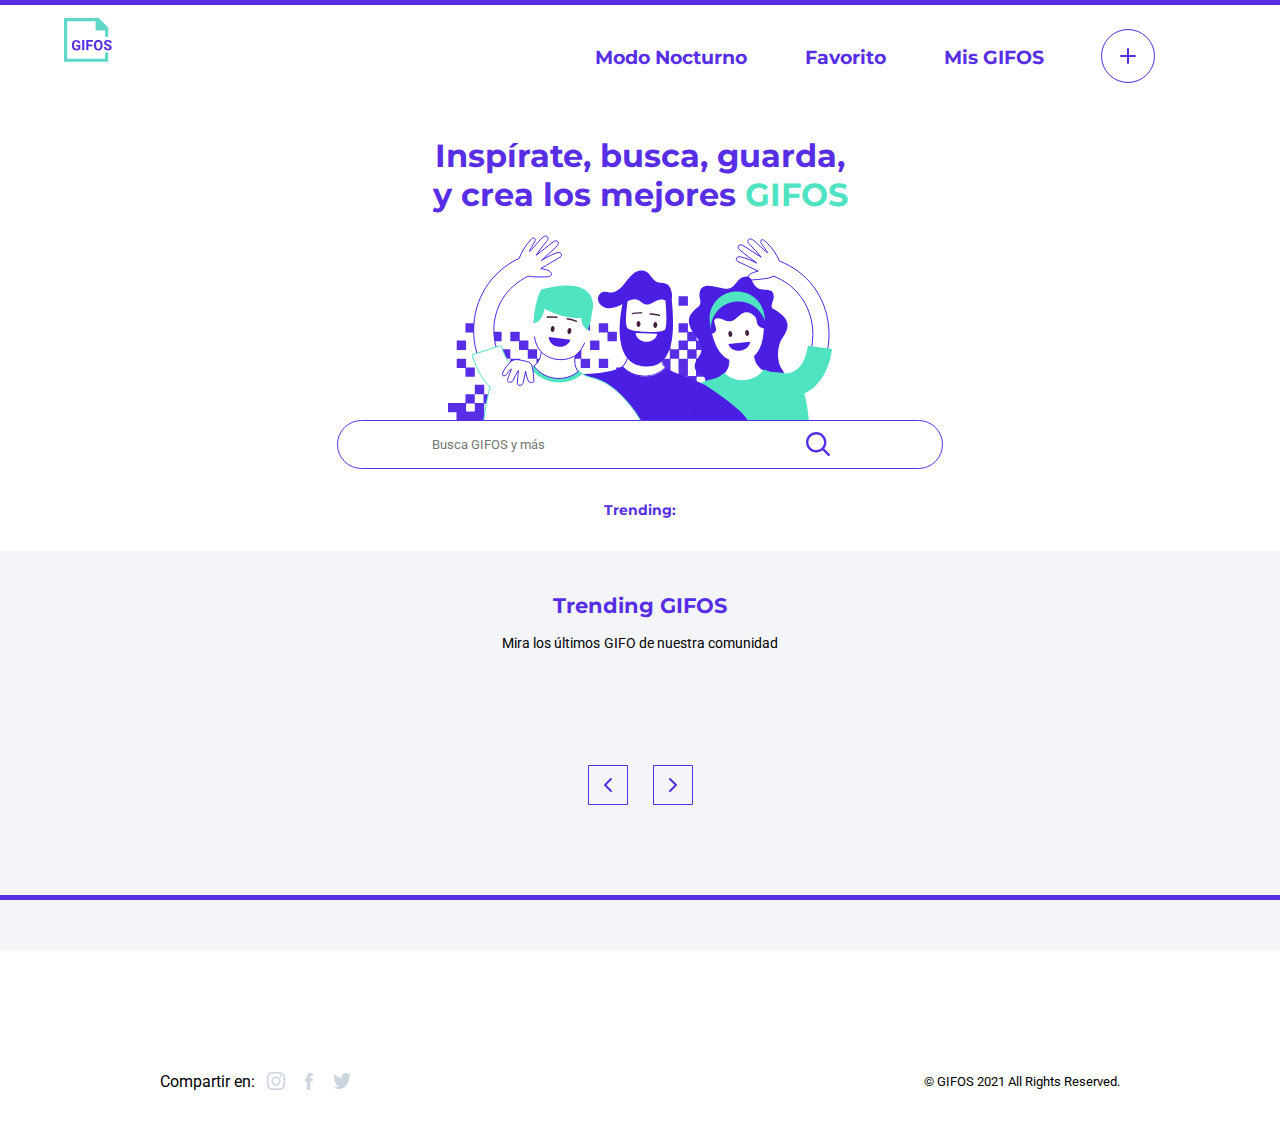
<file: index.html>
<!DOCTYPE html>
<html lang="en">

<head>
    <meta charset="UTF-8">
    <meta http-equiv="X-UA-Compatible" content="IE=edge">
    <meta name="viewport" content="width=device-width, initial-scale=1.0">
    <link rel="shortcut icon" href="./images/Logo-modo-noc.svg" type="image/png" />
    <!-- Importacion de fuentes -->
    <!-- Fuente Montserrat-->
    <link
        href="https://fonts.googleapis.com/css2?family=Montserrat:ital,wght@0,100;0,200;0,300;0,400;0,500;0,600;0,700;0,800;0,900;1,100;1,200;1,300;1,400;1,500;1,600;1,700;1,800;1,900&display=swap"
        rel="stylesheet">
    <!-- Fuente Roboto-->
    <link
        href="https://fonts.googleapis.com/css2?family=Roboto:ital,wght@0,100;0,300;0,400;0,500;0,700;0,900;1,100;1,300;1,400;1,500;1,700;1,900&display=swap"
        rel="stylesheet">
    <title>GIFOS</title>
    <!-- Estilos -->
    <link rel="stylesheet" href="styles.css">
    <!-- Script -->
    <script src="./js/index.js"></script>
</head>

<body id="body">

    <header id="header">
        <span class="lineaSup"></span>
        
        <div>
            <a href="index.html"><img href="favoritos.html" class="logo" src="./images/logo-mobile.svg" alt="Logo de la aplicacion" id="logo"></a>

            <div class="iconoMenu color">
                <img src="./images/burger.svg" id="iconoMenu" alt="menu hamburguesa">
            </div>

            <div class="contMenu noActivo" id="menu">
                <ul>
                    <li id="modoNocturno">Modo Nocturno</li>
                    <li><a href="favoritos.html">Favorito</a></li>
                    <li><a href="misgifos.html">Mis GIFOS</a></li>
                    <li><a href="creargifo.html"><img src="./images/button-crear-gifo.svg" alt="" id="crearGifo"></a>
                    </li>
                </ul>
                
            </div>
        </div>
    </header>
    <main>
        <section>            
            <article id="artBusqueda">
                <h1 id="tituloPrinc">Inspírate, busca, guarda, y crea los mejores<span class="gifos"> GIFOS</span></h1>
                <form action="none" id="form">
                    <img class="imgPrincipal" src="./images/ilustra_header.svg" alt="">
                    <img class="lupa" src="./images/icon-search.svg" alt="" id="lupa">
                    <div>
                        <input type="text" placeholder="Busca GIFOS y más" id="input" value="" class="" autocomplete="off">
                        <ul id="ulBuscador" class="ulBuscador"></ul>
                    </div>
                </form>
                <div class="tendenciasTitulo" id="tendenciasTitulo">
                    <h2>Trending:</h2>
                </div>
            </article>
            
            
            <article id="artTendencias">
                <div>
                    <h2>Trending GIFOS</h2>
                    <div>
                        <p>Mira los últimos</p>
                        <p> GIFO de nuestra comunidad</p>
                    </div>
                </div>
                <div class="imgTendencias">
                    <svg id="btnSliderL" class="btnSliderL" width="40" height="40" xmlns="http://www.w3.org/2000/svg" xmlns:xlink="http://www.w3.org/1999/xlink"><defs><path d="M2.414 7l5.293-5.293A1 1 0 006.293.293l-6 6a1 1 0 000 1.414l6 6a1 1 0 101.414-1.414L2.414 7z" id="a" /></defs><g fill="none" fill-rule="evenodd"><path stroke="#572EE5" d="M.5.5h39v39H.5z" /><use fill="#572EE5" fill-rule="nonzero" xlink:href="#a" transform="translate(16 13)" /></g></svg>
                    <div class="gifPadre" id="gifPadre">
                        <div class="gifHijo" id="gifHijo">

                        </div>
                    </div>
                    <svg id="btnSliderR" class="btnSliderR" width="40" height="40" xmlns="http://www.w3.org/2000/svg" xmlns:xlink="http://www.w3.org/1999/xlink"><defs><path d="M5.586 7L.293 12.293a1 1 0 001.414 1.414l6-6a1 1 0 000-1.414l-6-6A1 1 0 10.293 1.707L5.586 7z" id="b" /></defs><g fill="none" fill-rule="evenodd"><path stroke="#572EE5" d="M.5.5h39v39H.5z" /><use fill="#572EE5" fill-rule="nonzero" xlink:href="#b" transform="translate(16 13)" /></g></svg>
                </div>
            </article>
            
        </section>
    </main>
    
    <footer>
        <div class="cont">
            <p>Compartir en:</p>
            <div>
                <img src="./images/icon_instagram.svg" alt="" id="instagram">
                <img src="./images/icon_facebook.svg" alt="" id="facebook">
                <img src="./images/icon-twitter.svg" alt="" id="twitter">
            </div>
        </div>
        <div class="contenedor">
            <p class="copy">© GIFOS 2021 All Rights Reserved.</p>
        </div>
        
        <div class="lineaInf"></div>
    </footer>
    

</body>

</html>
</file>
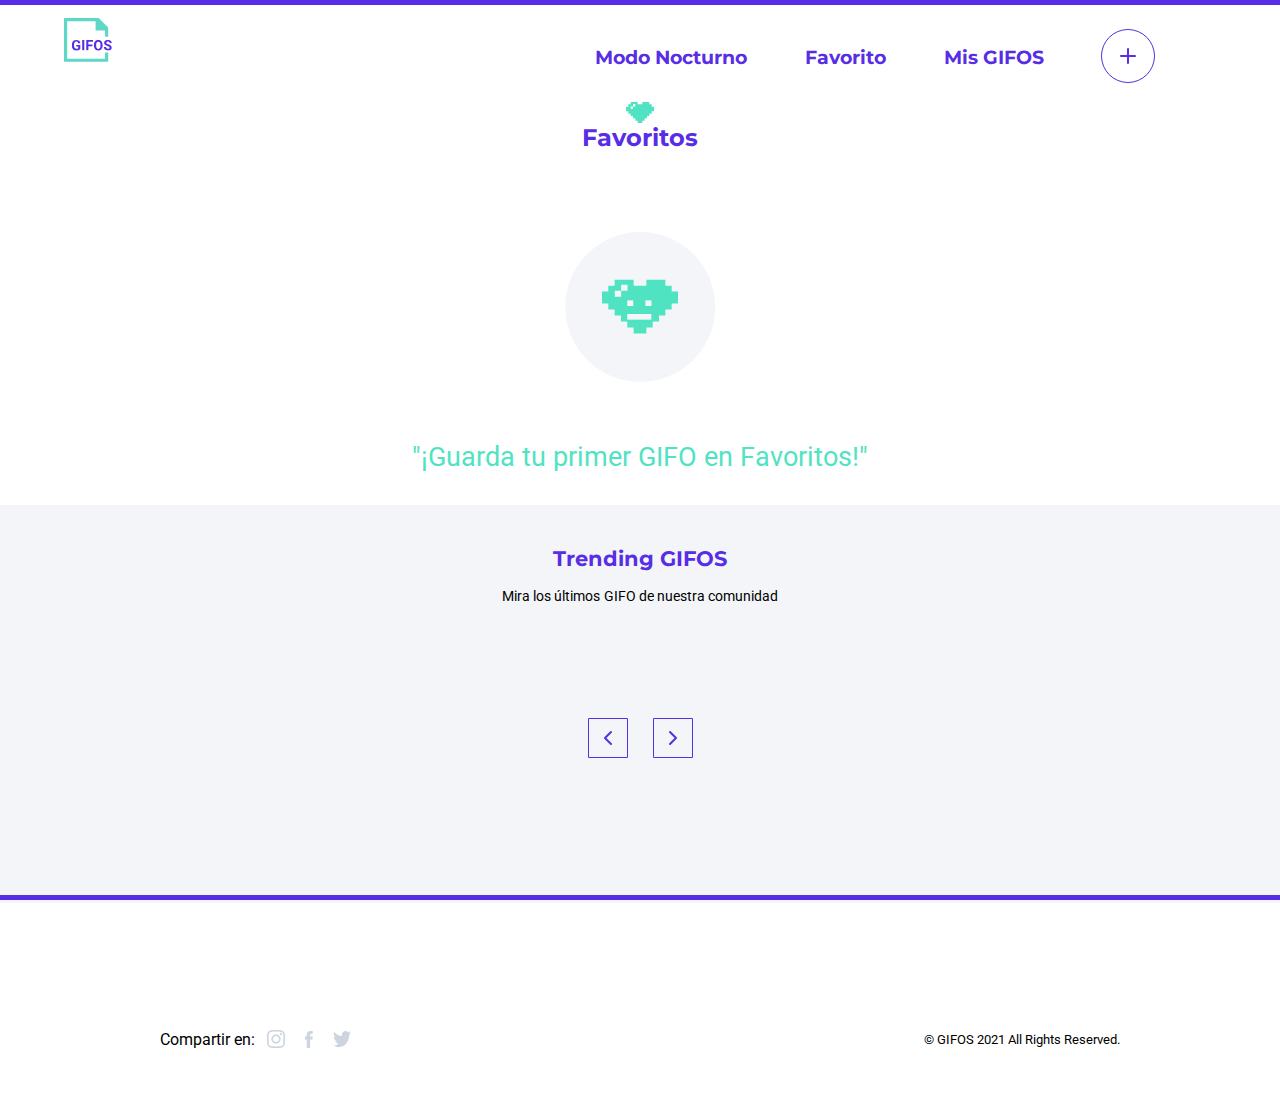
<file: favoritos.html>
<!DOCTYPE html>
<html lang="en">

<head>
    <meta charset="UTF-8">
    <meta http-equiv="X-UA-Compatible" content="IE=edge">
    <meta name="viewport" content="width=device-width, initial-scale=1.0">
    <link rel="shortcut icon" href="./images/Logo-modo-noc.svg" type="image/png" />
    <!-- Importacion de fuentes -->
    <!-- Fuente Montserrat-->
    <link
        href="https://fonts.googleapis.com/css2?family=Montserrat:ital,wght@0,100;0,200;0,300;0,400;0,500;0,600;0,700;0,800;0,900;1,100;1,200;1,300;1,400;1,500;1,600;1,700;1,800;1,900&display=swap"
        rel="stylesheet">
    <!-- Fuente Roboto-->
    <link
        href="https://fonts.googleapis.com/css2?family=Roboto:ital,wght@0,100;0,300;0,400;0,500;0,700;0,900;1,100;1,300;1,400;1,500;1,700;1,900&display=swap"
        rel="stylesheet">
    <title>GIFOS</title>
    <!-- Estilos -->
    <link rel="stylesheet" href="styles.css">
    <!-- Script -->
    <script src="./js/favoritos.js"></script>
</head>

<body id="body">

    <header id="header">
        <span class="lineaSup"></span>
        
        <div>
            <a href="index.html"><img class="logo" src="./images/logo-mobile.svg" alt="Logo de la aplicacion" id="logo"></a>

            <div class="iconoMenu color">
                <img src="./images/burger.svg" id="iconoMenu" alt="menu hamburguesa">
            </div>

            <div class="contMenu noActivo" id="menu">
                <ul>
                    <li id="modoNocturno">Modo Nocturno</li>
                    <li><a href="./favoritos.html">Favorito</a></li>
                    <li><a href="./misgifos.html">Mis GIFOS</a></li>
                    <li><a href="./creargifo.html"><img src="./images/button-crear-gifo.svg" alt="" id="crearGifo"></a>
                    </li>
                </ul>
                
            </div>
        </div>
    </header>
    <main>
        <section>           
            <article id="artFavoritos" class="artFavoritos">
                <div class="tituloFavoritos">
                    <img src="./images/icon-favoritos.svg" alt="icono favoritos" class="iconoFavoritos">
                    <h2>Favoritos</h2>
                </div>

            </article>              
            
            <article id="artTendencias">
                <div>
                    <h2>Trending GIFOS</h2>
                    <div>
                        <p>Mira los últimos</p>
                        <p> GIFO de nuestra comunidad</p>
                    </div>
                </div>
                <div class="imgTendencias">
                    <svg id="btnSliderL" class="btnSliderL" width="40" height="40" xmlns="http://www.w3.org/2000/svg" xmlns:xlink="http://www.w3.org/1999/xlink"><defs><path d="M2.414 7l5.293-5.293A1 1 0 006.293.293l-6 6a1 1 0 000 1.414l6 6a1 1 0 101.414-1.414L2.414 7z" id="a" /></defs><g fill="none" fill-rule="evenodd"><path stroke="#572EE5" d="M.5.5h39v39H.5z" /><use fill="#572EE5" fill-rule="nonzero" xlink:href="#a" transform="translate(16 13)" /></g></svg>
                    <div class="gifPadre" id="gifPadre">
                        <div class="gifHijo" id="gifHijo">

                        </div>
                    </div>
                    <svg id="btnSliderR" class="btnSliderR" width="40" height="40" xmlns="http://www.w3.org/2000/svg" xmlns:xlink="http://www.w3.org/1999/xlink"><defs><path d="M5.586 7L.293 12.293a1 1 0 001.414 1.414l6-6a1 1 0 000-1.414l-6-6A1 1 0 10.293 1.707L5.586 7z" id="b" /></defs><g fill="none" fill-rule="evenodd"><path stroke="#572EE5" d="M.5.5h39v39H.5z" /><use fill="#572EE5" fill-rule="nonzero" xlink:href="#b" transform="translate(16 13)" /></g></svg>
                </div>
            </article>
            
        </section>
    </main>
    
    <footer>
        <div class="cont">
            <p>Compartir en:</p>
            <div>
                <img src="./images/icon_instagram.svg" alt="" id="instagram">
                <img src="./images/icon_facebook.svg" alt="" id="facebook">
                <img src="./images/icon-twitter.svg" alt="" id="twitter">
            </div>
        </div>
        <div class="contenedor">
            <p class="copy">© GIFOS 2021 All Rights Reserved.</p>
        </div>
        
        <div class="lineaInf"></div>
    </footer>
    

</body>

</html>
</file>
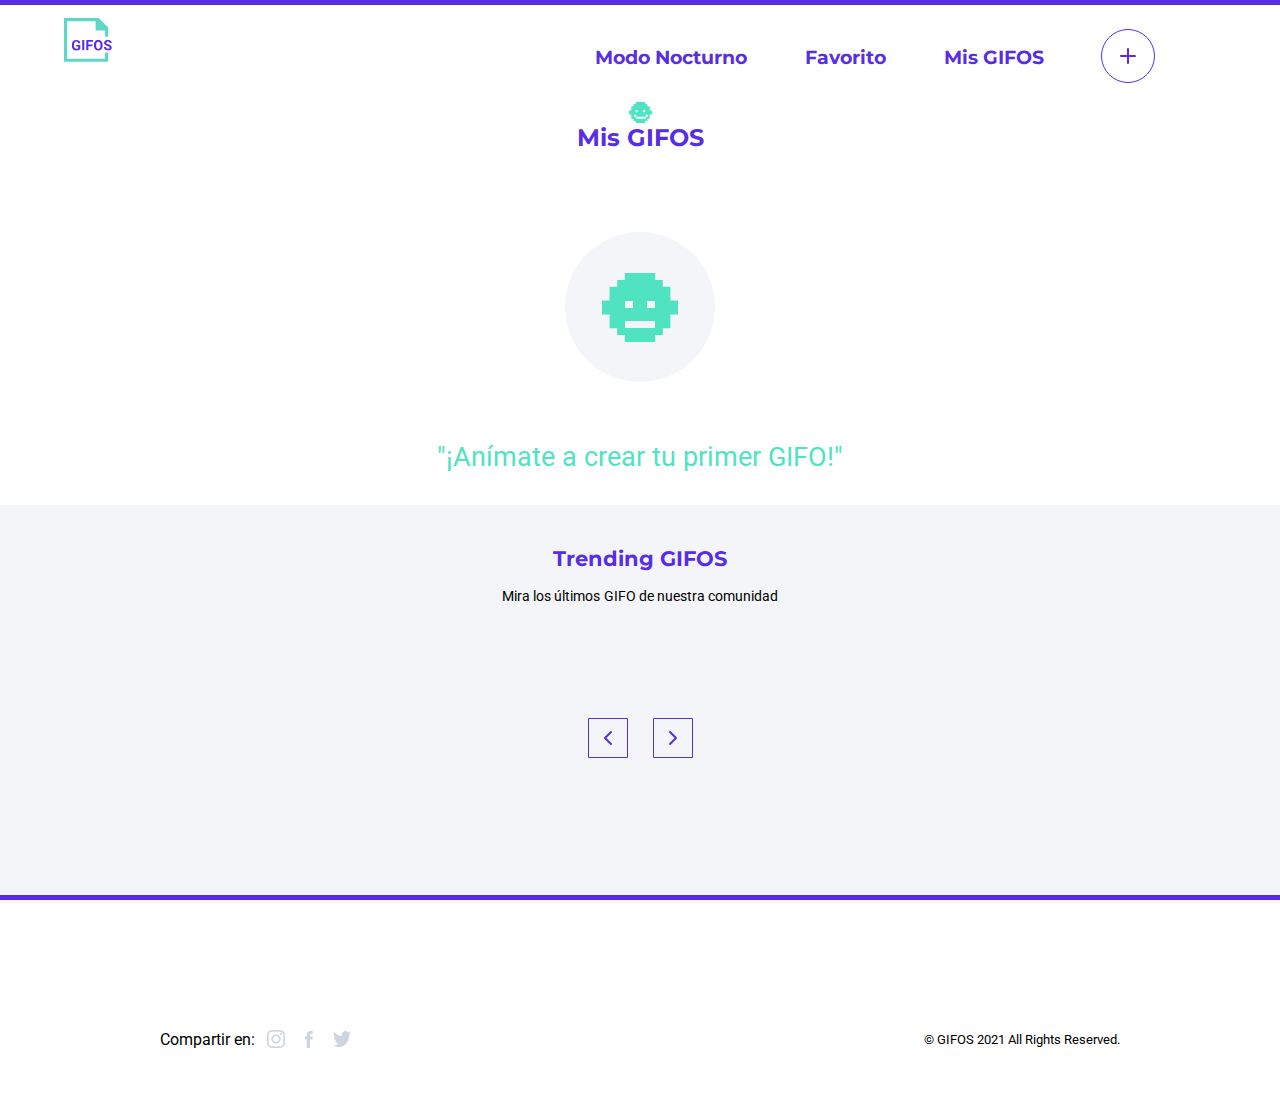
<file: misgifos.html>
<!DOCTYPE html>
<html lang="en">

<head>
    <meta charset="UTF-8">
    <meta http-equiv="X-UA-Compatible" content="IE=edge">
    <meta name="viewport" content="width=device-width, initial-scale=1.0">
    <link rel="shortcut icon" href="./images/Logo-modo-noc.svg" type="image/png" />
    <!-- Importacion de fuentes -->
    <!-- Fuente Montserrat-->
    <link
        href="https://fonts.googleapis.com/css2?family=Montserrat:ital,wght@0,100;0,200;0,300;0,400;0,500;0,600;0,700;0,800;0,900;1,100;1,200;1,300;1,400;1,500;1,600;1,700;1,800;1,900&display=swap"
        rel="stylesheet">
    <!-- Fuente Roboto-->
    <link
        href="https://fonts.googleapis.com/css2?family=Roboto:ital,wght@0,100;0,300;0,400;0,500;0,700;0,900;1,100;1,300;1,400;1,500;1,700;1,900&display=swap"
        rel="stylesheet">
    <title>GIFOS</title>
    <!-- Estilos -->
    <link rel="stylesheet" href="styles.css">
    <!-- Script -->
    <script type="text/javascript" src="./js/misgifos.js"></script>
</head>

<body id="body">
    
    <header id="header">
        <span class="lineaSup"></span>
        
        <div>
            <a href="index.html"><img class="logo" src="./images/logo-mobile.svg" alt="Logo de la aplicacion" id="logo"></a>

            <div class="iconoMenu color">
                <img src="./images/burger.svg" id="iconoMenu" alt="menu hamburguesa">
            </div>

            <div class="contMenu noActivo" id="menu">
                <ul>
                    <li id="modoNocturno">Modo Nocturno</li>
                    <li><a href="./favoritos.html">Favorito</a></li>
                    <li><a href="./misgifos.html">Mis GIFOS</a></li>
                    <li><a href="./creargifo.html"><img src="./images/button-crear-gifo.svg" alt="" id="crearGifo"></a>
                    </li>
                </ul>
                
            </div>
        </div>
    </header>
    <main>
        <section>
            <article id="artMisGifos" class="artMisGifos">
                <div class="tituloMisGifos">
                    <img src="./images/icon-mis-gifos.svg" alt="icono Mis gifos" class="iconoMisGifos">
                    <h2>Mis GIFOS</h2>
                    <div class="contenedorPrincipal" id="contenedorPrincipal">
                </div>

            </article>     
            <article id="artTendencias">
                <div>
                    <h2>Trending GIFOS</h2>
                    <div>
                        <p>Mira los últimos</p>
                        <p> GIFO de nuestra comunidad</p>
                    </div>
                </div>
                <div class="imgTendencias">
                    <svg id="btnSliderL" class="btnSliderL" width="40" height="40" xmlns="http://www.w3.org/2000/svg" xmlns:xlink="http://www.w3.org/1999/xlink"><defs><path d="M2.414 7l5.293-5.293A1 1 0 006.293.293l-6 6a1 1 0 000 1.414l6 6a1 1 0 101.414-1.414L2.414 7z" id="a" /></defs><g fill="none" fill-rule="evenodd"><path stroke="#572EE5" d="M.5.5h39v39H.5z" /><use fill="#572EE5" fill-rule="nonzero" xlink:href="#a" transform="translate(16 13)" /></g></svg>
                    <div class="gifPadre" id="gifPadre">
                        <div class="gifHijo" id="gifHijo">

                        </div>
                    </div>
                    <svg id="btnSliderR" class="btnSliderR" width="40" height="40" xmlns="http://www.w3.org/2000/svg" xmlns:xlink="http://www.w3.org/1999/xlink"><defs><path d="M5.586 7L.293 12.293a1 1 0 001.414 1.414l6-6a1 1 0 000-1.414l-6-6A1 1 0 10.293 1.707L5.586 7z" id="b" /></defs><g fill="none" fill-rule="evenodd"><path stroke="#572EE5" d="M.5.5h39v39H.5z" /><use fill="#572EE5" fill-rule="nonzero" xlink:href="#b" transform="translate(16 13)" /></g></svg>
                </div>
            </article>
            
        </section>
    </main>
    <footer>
        <div class="cont">
            <p>Compartir en:</p>
            <div>
                <img src="./images/icon_instagram.svg" alt="" id="instagram">
                <img src="./images/icon_facebook.svg" alt="" id="facebook">
                <img src="./images/icon-twitter.svg" alt="" id="twitter">
            </div>
        </div>
        <div class="contenedor">
            <p class="copy">© GIFOS 2021 All Rights Reserved.</p>
        </div>
        
        <div class="lineaInf"></div>
    </footer>
    
</body>

</html>
</file>
<file: styles.css>
header {
  display: -ms-grid;
  display: grid;
  -ms-grid-row: 1;
      grid-row-start: 1;
}

header .lineaSup {
  position: fixed;
  width: 100%;
  height: .3em;
  background-color: #572EE5;
  z-index: 100;
}

header div {
  -ms-grid-row: 1;
      grid-row-start: 1;
  grid-row-end: 2;
  height: auto;
  display: -webkit-box;
  display: -ms-flexbox;
  display: flex;
  -webkit-box-pack: justify;
      -ms-flex-pack: justify;
          justify-content: space-between;
  padding-top: 1em;
}

header div a {
  margin-top: .5em;
}

@media screen and (min-width: 950px) {
  header div a {
    margin-top: 1.6em;
  }
}

header div a .logo {
  -webkit-box-align: center;
      -ms-flex-align: center;
          align-items: center;
  width: 3em;
  height: auto;
  padding-left: 1em;
  font-family: "Roboto", sans-serif;
}

@media screen and (min-width: 950px) {
  header div a .logo {
    padding-left: 4em;
    position: relative;
    top: -1.5em;
  }
}

header div .iconoMenu {
  -webkit-box-align: center;
      -ms-flex-align: center;
          align-items: center;
  width: 0.8em;
  height: auto;
  padding: 1em;
}

@media screen and (min-width: 950px) {
  header div .iconoMenu {
    display: none;
  }
}

header div .contMenu {
  display: none;
  font-family: "Montserrat", sans-serif;
  font-size: 1.2em;
  font-weight: bold;
  text-align: center;
  position: absolute;
  top: 5rem;
  -webkit-box-pack: justify;
      -ms-flex-pack: justify;
          justify-content: space-between;
  background-color: rgba(87, 46, 229, 0.9);
  width: 100%;
  height: 100vh;
  padding-top: 2rem;
}

header div .contMenu a {
  text-decoration: none;
  color: white;
}

@media screen and (min-width: 950px) {
  header div .contMenu {
    position: relative;
    background-color: transparent;
    top: 0;
    padding-top: 0;
    height: auto;
    width: auto;
    padding-right: 5em;
  }
}

header div .contMenu li:hover {
  -webkit-text-decoration: underline #50E3C2;
          text-decoration: underline #50E3C2;
}

header div .contMenu li:hover a {
  -webkit-text-decoration: underline #50E3C2;
          text-decoration: underline #50E3C2;
}

header div .contMenu ul li {
  cursor: pointer;
  color: white;
  list-style: none;
  padding-top: 1em;
  padding-bottom: 1em;
  border-bottom-width: medium;
}

@media screen and (min-width: 950px) {
  header div .contMenu ul li {
    color: #572EE5;
    border: none;
    padding: 1.5em;
    float: left;
    vertical-align: middle;
  }
  header div .contMenu ul li a {
    color: #572EE5;
  }
}

header div .contMenu ul li img {
  position: relative;
  top: -0.8em;
}

header div .activo {
  display: inline-block;
  z-index: 1000;
}

header div .activo img {
  display: none;
}

header div .noActivo {
  display: none;
}

@media screen and (min-width: 950px) {
  header div .noActivo {
    display: inline-block;
  }
}

.headerScroll {
  position: -webkit-sticky;
  position: sticky;
  top: 0;
  background-color: white;
  height: 90px;
  -webkit-box-shadow: 0px 2px 4px 1px #9cafc3;
          box-shadow: 0px 2px 4px 1px #9cafc3;
  z-index: 1000;
}

#artBusqueda {
  margin-top: 2em;
  -ms-grid-row: 2;
      grid-row-start: 2;
  text-align: center;
  -webkit-box-align: center;
      -ms-flex-align: center;
          align-items: center;
}

#artBusqueda .verMas {
  cursor: pointer;
}

#artBusqueda .tituloBusqueda {
  font-family: "Roboto", sans-serif;
  color: #572EE5;
}

#artBusqueda .cardPadre {
  display: -webkit-box;
  display: -ms-flexbox;
  display: flex;
  -webkit-box-pack: center;
      -ms-flex-pack: center;
          justify-content: center;
  -ms-flex-wrap: wrap;
      flex-wrap: wrap;
}

#artBusqueda .cardPadre .trendingGif {
  width: 100%;
  height: 100%;
  max-height: 0px;
  min-height: 150px;
  -o-object-fit: cover;
     object-fit: cover;
}

#artBusqueda .cardPadre .cardBusqueda {
  margin: 10px;
  display: -webkit-box;
  display: -ms-flexbox;
  display: flex;
  -ms-flex-wrap: wrap;
      flex-wrap: wrap;
  -ms-flex-pack: distribute;
      justify-content: space-around;
  width: 40%;
  height: auto;
  position: relative;
}

@media screen and (min-width: 950px) {
  #artBusqueda .cardPadre .cardBusqueda {
    width: 20%;
  }
}

#artBusqueda .cardPadre .cardBusqueda:hover * ~ .overlay {
  display: -webkit-box;
  display: -ms-flexbox;
  display: flex;
  position: absolute;
  top: 0;
  right: 0;
  width: 100%;
  height: 100%;
  background-color: rgba(87, 46, 229, 0.8);
}

#artBusqueda .cardPadre .original {
  padding: 0;
  width: 100%;
  display: -webkit-box;
  display: -ms-flexbox;
  display: flex;
  -webkit-box-pack: center;
      -ms-flex-pack: center;
          justify-content: center;
}

#artBusqueda .cardPadre .overlay {
  display: none;
}

#artBusqueda .cardPadre .overlay ul {
  position: absolute;
  top: 0;
  right: 0;
  list-style: none;
  display: -webkit-box;
  display: -ms-flexbox;
  display: flex;
  -webkit-box-align: center;
      -ms-flex-align: center;
          align-items: center;
}

#artBusqueda .cardPadre .overlay ul li {
  margin: 5px;
}

#artBusqueda .cardPadre .overlay .userTitle {
  position: absolute;
  left: 5px;
  text-align: left;
  top: 60%;
}

#artBusqueda .cardPadre .overlay .userTitle p {
  color: white;
  font-family: "Montserrat", sans-serif;
  display: -webkit-box;
  display: -ms-flexbox;
  display: flex;
}

@media screen and (min-width: 950px) {
  #artBusqueda {
    margin-top: 5em;
  }
}

#artBusqueda h1 {
  color: #572EE5;
  font-family: "Montserrat", sans-serif;
  padding-left: 3em;
  padding-right: 3em;
}

#artBusqueda h1 .gifos {
  color: #50E3C2;
}

@media screen and (min-width: 950px) {
  #artBusqueda h1 {
    margin-right: 20.5rem;
    margin-left: 20.5rem;
  }
}

#artBusqueda form {
  display: -webkit-box;
  display: -ms-flexbox;
  display: flex;
  -webkit-box-pack: center;
      -ms-flex-pack: center;
          justify-content: center;
  -ms-flex-wrap: wrap;
      flex-wrap: wrap;
  margin-top: 1rem;
}

@media screen and (min-width: 950px) {
  #artBusqueda form {
    display: block;
  }
}

#artBusqueda form .imgPrincipal {
  width: 60%;
  position: relative;
  left: .9em;
  top: .1em;
  z-index: -1;
}

@media screen and (min-width: 950px) {
  #artBusqueda form .imgPrincipal {
    width: 30%;
    top: .3em;
  }
}

#artBusqueda form input {
  border: 1px #572EE5 solid;
  border-radius: 27px;
  padding: 1rem 4.5rem;
  font-family: "Roboto", sans-serif;
  outline: 0px;
}

@media screen and (min-width: 950px) {
  #artBusqueda form input {
    display: -webkit-box;
    display: -ms-flexbox;
    display: flex;
    -webkit-box-pack: center;
        -ms-flex-pack: center;
            justify-content: center;
    margin-left: auto;
    margin-right: auto;
    padding-left: 5em;
    padding-right: 10em;
  }
}

@media screen and (min-width: 1050px) {
  #artBusqueda form input {
    display: -webkit-box;
    display: -ms-flexbox;
    display: flex;
    -webkit-box-pack: center;
        -ms-flex-pack: center;
            justify-content: center;
    padding-left: 7em;
    padding-right: 15em;
  }
}

@media screen and (min-width: 1162px) {
  #artBusqueda form input {
    display: -webkit-box;
    display: -ms-flexbox;
    display: flex;
    padding-left: 7em;
    padding-right: 25em;
  }
}

#artBusqueda form .ulBuscador {
  display: block;
  list-style: none;
  text-align: left;
  max-width: 60%;
}

#artBusqueda form .ulBuscador .lisugerencia {
  cursor: pointer;
  font-family: "Roboto", sans-serif;
  color: gray;
  display: -webkit-box;
  display: -ms-flexbox;
  display: flex;
  -webkit-box-pack: left;
      -ms-flex-pack: left;
          justify-content: left;
  padding: 0.5em;
  margin-left: auto;
  margin-right: auto;
}

#artBusqueda form .lupa {
  position: relative;
  width: 1.5em;
  top: 5em;
  left: 0em;
  z-index: 1;
}

@media screen and (min-width: 425px) {
  #artBusqueda form .lupa {
    top: 5.5em;
    left: -0.5em;
  }
}

@media screen and (min-width: 950px) {
  #artBusqueda form .lupa {
    left: 0em;
    top: 2.5em;
  }
}

@media screen and (min-width: 1050px) {
  #artBusqueda form .lupa {
    left: -1em;
  }
}

#artBusqueda .tendenciasTitulo {
  font-family: "Montserrat", sans-serif;
  color: #572EE5;
  margin-top: 2em;
  padding-right: 4em;
  padding-left: 4em;
}

#artBusqueda .tendenciasTitulo h2 {
  font-size: 0.9em;
}

#artBusqueda .tendenciasTitulo .nuevoItemPadre .trendingText {
  display: inline-block;
  cursor: pointer;
}

#artBusqueda .tendenciasTitulo p {
  margin-top: .5em;
  font-size: 0.9em;
}

#artBusqueda .inputConSugerenciasActivadas {
  border-radius: 0px;
  border-top-left-radius: 25px;
  border-top-right-radius: 25px;
  border-bottom: 0;
}

#artBusqueda .sugerenciasActivas {
  margin-left: auto;
  margin-right: auto;
  padding-top: 1em;
  padding-bottom: 1em;
  border: 1px #572EE5 solid;
  border-bottom-left-radius: 25px;
  border-bottom-right-radius: 25px;
  border-top: 0;
  padding-right: 5em;
  padding-left: 2.5em;
  width: 90%;
}

@media screen and (min-width: 950px) {
  #artBusqueda .sugerenciasActivas {
    width: 25%;
    padding-left: 2.4em;
  }
}

@media screen and (min-width: 1024px) {
  #artBusqueda .sugerenciasActivas {
    width: 23%;
    padding-left: 2.6em;
  }
}

@media screen and (min-width: 1100px) {
  #artBusqueda .sugerenciasActivas {
    width: 30%;
    padding-left: 2.6em;
  }
}

@media screen and (min-width: 1440px) {
  #artBusqueda .sugerenciasActivas {
    width: 32%;
    padding-left: 2.7em;
  }
}

@media screen and (min-width: 1540px) {
  #artBusqueda .sugerenciasActivas {
    width: 30%;
    padding-left: 2.6em;
  }
}

@media screen and (min-width: 1740px) {
  #artBusqueda .sugerenciasActivas {
    width: 26%;
    padding-left: 2.7em;
  }
}

#artTendencias {
  margin-bottom: 2em;
  color: #572EE5;
  text-align: center;
  margin-top: 2em;
  background-color: #F3F5F8;
  height: auto;
}

#artTendencias div h2 {
  padding-top: 2em;
  font-family: "Montserrat", sans-serif;
  font-size: 1.3em;
}

#artTendencias div div {
  padding-top: 1em;
}

#artTendencias div p {
  font-family: "Roboto", sans-serif;
  color: #000000;
  font-size: 0.9em;
  padding-right: 2rem;
  padding-left: 2rem;
}

@media screen and (min-width: 950px) {
  #artTendencias div p {
    padding-left: 0;
    padding-right: 0;
    display: inline-block;
  }
}

#artTendencias .imgTendencias {
  display: -webkit-box;
  display: -ms-flexbox;
  display: flex;
  -webkit-box-align: center;
      -ms-flex-align: center;
          align-items: center;
  -webkit-box-pack: center;
      -ms-flex-pack: center;
          justify-content: center;
  padding-bottom: 2em;
}

#artTendencias .imgTendencias .trendingGif {
  display: block;
  width: 100%;
  height: 100%;
  max-height: 250px;
  min-height: 250px;
  -o-object-fit: cover;
     object-fit: cover;
}

#artTendencias .gifPadre {
  max-width: 80%;
  overflow: hidden;
}

#artTendencias .gifPadre .gifHijo {
  padding: 0;
  display: -webkit-box;
  display: -ms-flexbox;
  display: flex;
  width: 2300%;
  height: 250px;
  -webkit-box-align: center;
      -ms-flex-align: center;
          align-items: center;
  -webkit-box-pack: center;
      -ms-flex-pack: center;
          justify-content: center;
}

#artTendencias .gifPadre .gifHijo:first-child {
  margin-left: 15px;
}

@media screen and (min-width: 796px) {
  #artTendencias .gifPadre .gifHijo {
    width: 830%;
  }
}

#artTendencias .gifPadre .card {
  padding: 0;
  width: 100%;
  height: 250px;
  margin-right: 15px;
  position: relative;
}

#artTendencias .gifPadre .card:hover * ~ .overlay {
  display: -webkit-box;
  display: -ms-flexbox;
  display: flex;
  position: absolute;
  top: 0;
  right: 0;
  width: 100%;
  height: 100%;
  background-color: rgba(87, 46, 229, 0.8);
}

#artTendencias .gifPadre .original {
  padding: 0;
  width: 100%;
}

#artTendencias .gifPadre .overlay {
  display: none;
}

#artTendencias .gifPadre .overlay ul {
  position: absolute;
  top: 0;
  right: 0;
  list-style: none;
  display: -webkit-box;
  display: -ms-flexbox;
  display: flex;
  -webkit-box-align: center;
      -ms-flex-align: center;
          align-items: center;
}

#artTendencias .gifPadre .overlay ul li {
  margin: 5px;
}

#artTendencias .gifPadre .overlay .userTitle {
  position: absolute;
  left: 5px;
  text-align: left;
  top: 60%;
}

#artTendencias .gifPadre .overlay .userTitle p {
  color: white;
  font-family: "Montserrat", sans-serif;
  display: -webkit-box;
  display: -ms-flexbox;
  display: flex;
}

#artTendencias .btnSliderL {
  cursor: pointer;
  display: none;
}

#artTendencias .btnSliderL:hover {
  background-color: #572EE5;
}

#artTendencias .btnSliderL:hover #a {
  fill: white;
  stroke: white;
}

@media screen and (min-width: 792px) {
  #artTendencias .btnSliderL {
    display: inline-block;
  }
}

#artTendencias .btnSliderLNoct {
  background-color: transparent;
  display: none;
}

#artTendencias .btnSliderLNoct #a {
  fill: white;
  stroke: white;
}

#artTendencias .btnSliderLNoct path {
  stroke: white;
}

#artTendencias .btnSliderLNoct:hover {
  background-color: white;
}

#artTendencias .btnSliderLNoct:hover #a {
  fill: black;
  stroke: black;
}

#artTendencias .btnSliderLNoct:hover path {
  stroke: white;
}

@media screen and (min-width: 792px) {
  #artTendencias .btnSliderLNoct {
    display: inline-block;
  }
}

#artTendencias .btnSliderR {
  cursor: pointer;
  display: none;
  margin-left: 10px;
}

#artTendencias .btnSliderR:hover {
  background-color: #572EE5;
}

#artTendencias .btnSliderR:hover #b {
  fill: white;
  stroke: white;
}

@media screen and (min-width: 792px) {
  #artTendencias .btnSliderR {
    display: inline-block;
  }
}

#artTendencias .btnSliderRNoct {
  background-color: transparent;
  display: none;
}

#artTendencias .btnSliderRNoct #b {
  fill: white;
  stroke: white;
}

#artTendencias .btnSliderRNoct path {
  stroke: white;
}

#artTendencias .btnSliderRNoct:hover {
  background-color: white;
}

#artTendencias .btnSliderRNoct:hover #b {
  fill: black;
  stroke: black;
}

#artTendencias .btnSliderRNoct:hover path {
  stroke: white;
}

@media screen and (min-width: 792px) {
  #artTendencias .btnSliderRNoct {
    display: inline-block;
  }
}

@media screen and (min-width: 792px) {
  #artTendencias {
    -webkit-box-pack: center;
        -ms-flex-pack: center;
            justify-content: center;
  }
}

.gifCompleto {
  width: 100vw;
  height: 100vh;
  background-color: white;
  position: fixed;
  top: 0;
  left: 0;
  z-index: 1001;
  display: -webkit-box;
  display: -ms-flexbox;
  display: flex;
  -ms-flex-wrap: wrap;
      flex-wrap: wrap;
  -webkit-box-pack: center;
      -ms-flex-pack: center;
          justify-content: center;
  -webkit-box-align: center;
      -ms-flex-align: center;
          align-items: center;
  overflow: hidden;
}

.gifCompleto .fff {
  display: block;
}

.gifCompleto .divPadre {
  padding-top: 1em;
  display: -webkit-box;
  display: -ms-flexbox;
  display: flex;
  -ms-flex-wrap: wrap;
      flex-wrap: wrap;
  -webkit-box-pack: justify;
      -ms-flex-pack: justify;
          justify-content: space-between;
  width: 35em;
}

.gifCompleto .divPadre .divFavDow {
  display: block;
  padding-top: 1em;
}

.gifCompleto .divPadre .divTexto {
  font-family: "Roboto", sans-serif;
  display: block;
}

.gifCompleto .divPadre .divTexto p {
  padding-top: .5em;
}

.gifCompleto .cerrarGifMax {
  cursor: pointer;
  width: 20px;
  position: absolute;
  right: 16em;
  top: 10em;
}

.gifCompleto .gif {
  width: 35em;
  height: auto;
  display: block;
}

.noScroll {
  overflow: hidden;
}

.lineaVioleta {
  -webkit-text-decoration: underline #572EE5;
          text-decoration: underline #572EE5;
}

footer {
  grid-row-end: 5;
  text-align: center;
  padding-bottom: 3em;
}

@media screen and (min-width: 950px) {
  footer {
    display: -webkit-box;
    display: -ms-flexbox;
    display: flex;
    -webkit-box-pack: justify;
        -ms-flex-pack: justify;
            justify-content: space-between;
  }
  footer .cont {
    padding-right: 10em;
    padding-left: 10em;
  }
  footer .cont div {
    cursor: pointer;
    display: inline-block;
    vertical-align: middle;
  }
  footer .contenedor {
    padding-right: 10em;
    padding-left: 10em;
  }
}

footer .lineaInf {
  position: fixed;
  width: 100%;
  height: .3em;
  background-color: #572EE5;
  bottom: 0;
  z-index: 100;
}

footer p {
  padding-top: 1em;
  padding-bottom: 1em;
  font-family: "Roboto", sans-serif;
}

@media screen and (min-width: 950px) {
  footer p {
    display: inline-block;
    padding-top: 0;
    padding-bottom: 0;
  }
}

footer .copy {
  font-size: .8em;
  padding-top: 2em;
  padding-bottom: 2em;
}

@media screen and (min-width: 950px) {
  footer .copy {
    padding-top: 0;
    padding-bottom: 0;
  }
}

footer img {
  margin: 0rem .5rem;
}

.modoNocturnoBody {
  color: white;
  background-color: #37383C;
}

.modoNocturnoBody .headerScroll {
  position: -webkit-sticky;
  position: sticky;
  top: 0;
  background-color: #37383C;
  height: 90px;
  -webkit-box-shadow: 0px 2px 4px 1px black;
          box-shadow: 0px 2px 4px 1px black;
}

.modoNocturnoBody header .contMenu {
  background-color: rgba(0, 0, 0, 0.9);
}

@media screen and (min-width: 950px) {
  .modoNocturnoBody header .contMenu {
    background-color: transparent;
  }
}

.modoNocturnoBody header .lineaSup {
  background-color: black;
}

.modoNocturnoBody header .contMenu ul li {
  color: white;
}

.modoNocturnoBody header .contMenu ul li a {
  color: white;
}

.modoNocturnoBody .artFavoritos .favSinResultado {
  text-align: center;
}

.modoNocturnoBody .artFavoritos .favSinResultado img {
  margin-top: 2em;
}

.modoNocturnoBody .artFavoritos .favSinResultado p {
  color: white;
}

.modoNocturnoBody .artFavoritos .tituloFavoritos {
  color: white;
}

.modoNocturnoBody #artBusqueda h1 {
  color: white;
}

.modoNocturnoBody #artBusqueda .tituloBusqueda {
  color: white;
}

.modoNocturnoBody #artBusqueda input {
  border: 1px white solid;
  background-color: #37383C;
}

.modoNocturnoBody #artBusqueda .lupa {
  color: white;
}

.modoNocturnoBody #artBusqueda .tendenciasTitulo {
  color: white;
}

.modoNocturnoBody #artBusqueda .inputConSugerenciasActivadas {
  border-bottom: none;
}

.modoNocturnoBody #artBusqueda .sugerenciasActivas {
  border: 1px white solid;
  border-top: 0;
}

.modoNocturnoBody #artTendencias {
  background-color: #222326;
}

.modoNocturnoBody #artTendencias div h2 {
  color: white;
}

.modoNocturnoBody #artTendencias div p {
  color: white;
}

.modoNocturnoBody .artCrearGifos .crearGifoPadre .crearGifo .camaraPadre {
  border: 1px solid white;
}

.modoNocturnoBody .artCrearGifos .crearGifoPadre .crearGifo .camaraPadre h2 {
  color: white;
}

.modoNocturnoBody .artCrearGifos .crearGifoPadre .crearGifo .pasoAPaso .repetirCap {
  color: white;
}

.modoNocturnoBody .artCrearGifos .crearGifoPadre .crearGifo .pasoAPaso .paso {
  border: 1px solid white;
  color: white;
}

.modoNocturnoBody .artCrearGifos .crearGifoPadre .crearGifo .pasoAPaso .pasoActivo {
  color: black;
  background-color: white;
}

.modoNocturnoBody .artCrearGifos .linea {
  background-color: white;
}

.modoNocturnoBody .boton .btnGrabar {
  color: white;
  border: 1px solid white;
}

.modoNocturnoBody .boton .btnGrabar:hover {
  color: black;
  background-color: white;
}

.modoNocturnoBody .artMisGifos .misGifosSinResultado p {
  color: white;
}

.modoNocturnoBody .artMisGifos .tituloMisGifos {
  color: white;
}

.modoNocturnoBody footer .lineaInf {
  background-color: black;
}

.artFavoritos {
  display: block;
  margin-top: 3em;
  margin-left: auto;
  margin-right: auto;
}

.artFavoritos .favSinResultado {
  text-align: center;
  margin-top: 5em;
}

.artFavoritos .favSinResultado p {
  color: #50E3C2;
  font-size: 1.7em;
  font-family: "Roboto", sans-serif;
  margin-top: 2em;
}

.artFavoritos .tituloFavoritos {
  display: block;
  font-family: "Montserrat", sans-serif;
  color: #572EE5;
  text-align: center;
}

.artFavoritos .tituloFavoritos .iconoFavoritos {
  display: block;
  margin-left: auto;
  margin-right: auto;
}

.artFavoritos .tituloFavoritos h2 {
  display: block;
}

.artFavoritos .cardPadre {
  display: -webkit-box;
  display: -ms-flexbox;
  display: flex;
  -webkit-box-pack: center;
      -ms-flex-pack: center;
          justify-content: center;
  -ms-flex-wrap: wrap;
      flex-wrap: wrap;
}

.artFavoritos .cardPadre .trendingGif {
  width: 100%;
  height: 100%;
  max-height: 0px;
  min-height: 150px;
  -o-object-fit: cover;
     object-fit: cover;
}

.artFavoritos .cardPadre .cardBusqueda {
  margin: 10px;
  display: -webkit-box;
  display: -ms-flexbox;
  display: flex;
  -ms-flex-wrap: wrap;
      flex-wrap: wrap;
  -ms-flex-pack: distribute;
      justify-content: space-around;
  width: 40%;
  height: auto;
  position: relative;
}

@media screen and (min-width: 950px) {
  .artFavoritos .cardPadre .cardBusqueda {
    width: 20%;
  }
}

.artFavoritos .cardPadre .cardBusqueda:hover * ~ .overlay {
  display: -webkit-box;
  display: -ms-flexbox;
  display: flex;
  position: absolute;
  top: 0;
  right: 0;
  width: 100%;
  height: 100%;
  background-color: rgba(87, 46, 229, 0.8);
}

.artFavoritos .cardPadre .original {
  padding: 0;
  width: 100%;
  display: -webkit-box;
  display: -ms-flexbox;
  display: flex;
  -webkit-box-pack: center;
      -ms-flex-pack: center;
          justify-content: center;
}

.artFavoritos .cardPadre .overlay {
  display: none;
}

.artFavoritos .cardPadre .overlay ul {
  position: absolute;
  top: 0;
  right: 0;
  list-style: none;
  display: -webkit-box;
  display: -ms-flexbox;
  display: flex;
  -webkit-box-align: center;
      -ms-flex-align: center;
          align-items: center;
}

.artFavoritos .cardPadre .overlay ul li {
  margin: 5px;
}

.artFavoritos .cardPadre .overlay .userTitle {
  position: absolute;
  left: 5px;
  text-align: left;
  top: 60%;
}

.artFavoritos .cardPadre .overlay .userTitle p {
  color: white;
  font-family: "Montserrat", sans-serif;
  display: -webkit-box;
  display: -ms-flexbox;
  display: flex;
}

.artMisGifos {
  display: block;
  margin-top: 3em;
  margin-left: auto;
  margin-right: auto;
}

.artMisGifos .misGifosSinResultado {
  text-align: center;
  margin-top: 5em;
}

.artMisGifos .misGifosSinResultado p {
  color: #50E3C2;
  font-size: 1.7em;
  font-family: "Roboto", sans-serif;
  margin-top: 2em;
}

.artMisGifos .tituloMisGifos {
  display: block;
  font-family: "Montserrat", sans-serif;
  color: #572EE5;
  text-align: center;
}

.artMisGifos .tituloMisGifos .iconoMisGifos {
  display: block;
  margin-left: auto;
  margin-right: auto;
}

.artMisGifos .tituloMisGifos h2 {
  display: block;
}

.artMisGifos .contenedorPrincipal .cardPadre {
  display: -webkit-box;
  display: -ms-flexbox;
  display: flex;
  -webkit-box-pack: center;
      -ms-flex-pack: center;
          justify-content: center;
  -ms-flex-wrap: wrap;
      flex-wrap: wrap;
}

.artMisGifos .contenedorPrincipal .cardPadre .trendingGif {
  width: 100%;
  height: 100%;
  max-height: 0px;
  min-height: 150px;
  -o-object-fit: cover;
     object-fit: cover;
}

.artMisGifos .contenedorPrincipal .cardPadre .cardBusqueda {
  margin: 10px;
  display: -webkit-box;
  display: -ms-flexbox;
  display: flex;
  -ms-flex-wrap: wrap;
      flex-wrap: wrap;
  -ms-flex-pack: distribute;
      justify-content: space-around;
  width: 40%;
  height: auto;
  position: relative;
}

@media screen and (min-width: 950px) {
  .artMisGifos .contenedorPrincipal .cardPadre .cardBusqueda {
    width: 20%;
  }
}

.artMisGifos .contenedorPrincipal .cardPadre .cardBusqueda:hover * ~ .overlay {
  display: -webkit-box;
  display: -ms-flexbox;
  display: flex;
  position: absolute;
  top: 0;
  right: 0;
  width: 100%;
  height: 100%;
  background-color: rgba(87, 46, 229, 0.8);
}

.artMisGifos .contenedorPrincipal .cardPadre .original {
  padding: 0;
  width: 100%;
  display: -webkit-box;
  display: -ms-flexbox;
  display: flex;
  -webkit-box-pack: center;
      -ms-flex-pack: center;
          justify-content: center;
}

.artMisGifos .contenedorPrincipal .cardPadre .overlay {
  display: none;
}

.artMisGifos .contenedorPrincipal .cardPadre .overlay ul {
  position: absolute;
  top: 0;
  right: 0;
  list-style: none;
  display: -webkit-box;
  display: -ms-flexbox;
  display: flex;
  -webkit-box-align: center;
      -ms-flex-align: center;
          align-items: center;
}

.artMisGifos .contenedorPrincipal .cardPadre .overlay ul li {
  margin: 5px;
}

.artMisGifos .contenedorPrincipal .cardPadre .overlay .userTitle {
  position: absolute;
  left: 5px;
  text-align: left;
  top: 60%;
}

.artMisGifos .contenedorPrincipal .cardPadre .overlay .userTitle p {
  color: white;
  font-family: "Montserrat", sans-serif;
  display: -webkit-box;
  display: -ms-flexbox;
  display: flex;
}

.artCrearGifos {
  display: -webkit-box;
  display: -ms-flexbox;
  display: flex;
  -webkit-box-pack: center;
      -ms-flex-pack: center;
          justify-content: center;
  margin-top: 5em;
  -ms-flex-wrap: wrap;
      flex-wrap: wrap;
}

.artCrearGifos .crearGifoPadre {
  display: -webkit-box;
  display: -ms-flexbox;
  display: flex;
  -webkit-box-pack: center;
      -ms-flex-pack: center;
          justify-content: center;
  width: 100%;
}

.artCrearGifos .crearGifoPadre .crearGifo {
  display: -webkit-box;
  display: -ms-flexbox;
  display: flex;
  -webkit-box-pack: center;
      -ms-flex-pack: center;
          justify-content: center;
  -ms-flex-wrap: wrap;
      flex-wrap: wrap;
  width: 45%;
  height: 100%;
}

.artCrearGifos .crearGifoPadre .crearGifo .camaraPadre {
  position: relative;
  width: 100%;
  height: 20em;
  display: -webkit-box;
  display: -ms-flexbox;
  display: flex;
  -webkit-box-orient: vertical;
  -webkit-box-direction: normal;
      -ms-flex-direction: column;
          flex-direction: column;
  -webkit-box-pack: center;
      -ms-flex-pack: center;
          justify-content: center;
  border: 1px solid #572EE5;
}

.artCrearGifos .crearGifoPadre .crearGifo .camaraPadre .iconosDownVerOrg {
  z-index: 100000;
}

.artCrearGifos .crearGifoPadre .crearGifo .camaraPadre h2 {
  -webkit-box-flex: 1;
      -ms-flex: 1;
          flex: 1;
  display: block;
  text-align: center;
  height: 100;
  margin-left: 10em;
  margin-right: 10em;
  font-family: "Roboto", sans-serif;
  margin-top: 2em;
  color: #572EE5;
}

.artCrearGifos .crearGifoPadre .crearGifo .camaraPadre p {
  -webkit-box-flex: 1;
      -ms-flex: 1;
          flex: 1;
  display: block;
  font-family: "Roboto", sans-serif;
  text-align: center;
}

.artCrearGifos .crearGifoPadre .crearGifo .camaraPadre .gifos {
  display: inline-block;
  padding-left: 3px;
  color: #50E3C2;
}

.artCrearGifos .crearGifoPadre .crearGifo .camaraPadre .camara {
  margin: auto;
  padding-top: .5em;
  display: block;
  width: auto;
  height: 300px;
  z-index: 3000;
}

.artCrearGifos .crearGifoPadre .crearGifo .camaraPadre .cargaDeSubida {
  padding-top: 0;
  position: absolute;
  display: -webkit-box;
  display: -ms-flexbox;
  display: flex;
  -webkit-box-orient: vertical;
  -webkit-box-direction: normal;
      -ms-flex-direction: column;
          flex-direction: column;
  background-color: rgba(87, 46, 229, 0.5);
  width: 100%;
  height: 100%;
  top: 0;
  left: 0;
  z-index: 3001;
}

.artCrearGifos .crearGifoPadre .crearGifo .camaraPadre .cargaDeSubida .loader {
  width: 5%;
  display: -webkit-box;
  display: -ms-flexbox;
  display: flex;
  -webkit-box-flex: 1;
      -ms-flex: 1;
          flex: 1;
  margin-left: auto;
  margin-right: auto;
  margin-top: auto;
  margin-bottom: 10px;
}

.artCrearGifos .crearGifoPadre .crearGifo .camaraPadre .cargaDeSubida .subiendoGifP {
  display: -webkit-box;
  display: -ms-flexbox;
  display: flex;
  -webkit-box-flex: 1;
      -ms-flex: 1;
          flex: 1;
  margin-left: auto;
  margin-right: auto;
  margin-top: 0;
  color: white;
}

.artCrearGifos .crearGifoPadre .crearGifo .pasoAPaso {
  display: -webkit-box;
  display: -ms-flexbox;
  display: flex;
  -webkit-box-pack: center;
      -ms-flex-pack: center;
          justify-content: center;
  -ms-flex-wrap: wrap;
      flex-wrap: wrap;
  margin-top: 3em;
  margin-bottom: 3em;
}

.artCrearGifos .crearGifoPadre .crearGifo .pasoAPaso .cronometroRepCap {
  position: absolute;
  top: 60%;
  right: 30%;
  font-family: "Roboto", sans-serif;
}

.artCrearGifos .crearGifoPadre .crearGifo .pasoAPaso .repetirCap {
  cursor: pointer;
  color: #572EE5;
}

.artCrearGifos .crearGifoPadre .crearGifo .pasoAPaso .repetirCap:hover {
  -webkit-text-decoration: underline #50E3C2;
          text-decoration: underline #50E3C2;
}

.artCrearGifos .crearGifoPadre .crearGifo .pasoAPaso .paso {
  font-family: "Roboto", sans-serif;
  text-align: center;
  display: inline-block;
  padding: 10px 16px;
  border: 1px solid #572EE5;
  border-radius: 100px;
  font-size: 1.2em;
  margin-left: 20px;
  color: #572EE5;
}

.artCrearGifos .crearGifoPadre .crearGifo .pasoAPaso .pasoActivo {
  color: white;
  background-color: #572EE5;
}

.artCrearGifos .linea {
  display: block;
  background-color: #572EE5;
  height: 8px;
  width: 50%;
  border-radius: 10px;
}

.artCrearGifos .camaraImg {
  position: absolute;
  top: 25%;
  left: 10%;
  display: -webkit-box;
  display: -ms-flexbox;
  display: flex;
}

.artCrearGifos .pelicula {
  position: absolute;
  bottom: 20%;
  right: 15%;
}

.boton {
  display: -webkit-box;
  display: -ms-flexbox;
  display: flex;
  -webkit-box-pack: center;
      -ms-flex-pack: center;
          justify-content: center;
  margin-top: 2em;
}

.boton .btnGrabar {
  font-family: "Roboto", sans-serif;
  font-size: 1.3em;
  color: #572EE5;
  background-color: transparent;
  border: 1px solid #572EE5;
  border-radius: 50px;
  padding: 10px 30px;
}

.boton .btnGrabar:hover {
  color: white;
  background-color: #572EE5;
}

* {
  margin: 0px;
  padding: 0px;
}

body {
  display: -ms-grid;
  display: grid;
  -ms-grid-rows: 5% 80% 10%;
      grid-template-rows: 5% 80% 10%;
}
/*# sourceMappingURL=styles.css.map */
</file>
